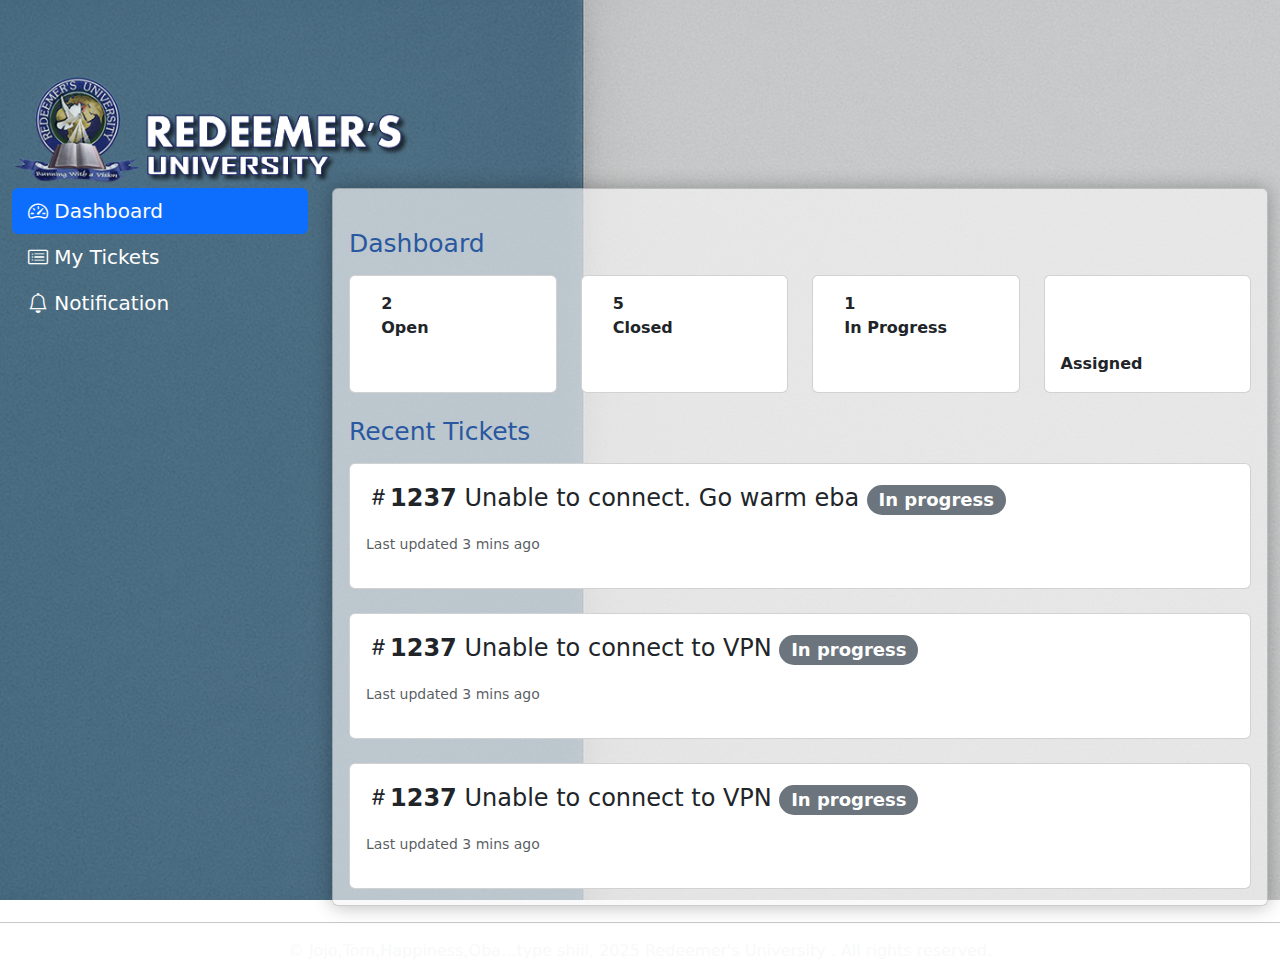
<file: index.html>
<!DOCTYPE html>
<html lang="en">
<head>
  <meta charset="UTF-8" />
  <meta name="viewport" content="width=device-width, initial-scale=1.0"/>
  <title>Dashboard</title>
  <link href="https://cdn.jsdelivr.net/npm/bootstrap@5.3.6/dist/css/bootstrap.min.css" rel="stylesheet" />
  <link rel="stylesheet" href="index.css" />

  <link rel='stylesheet' href='https://cdn-uicons.flaticon.com/2.6.0/uicons-solid-straight/css/uicons-solid-straight.css'>
  <link rel='stylesheet' href='https://cdn-uicons.flaticon.com/2.6.0/uicons-solid-rounded/css/uicons-solid-rounded.css'>
  <link rel='stylesheet' href='https://cdn-uicons.flaticon.com/2.6.0/uicons-solid-rounded/css/uicons-solid-rounded.css'>

</head>
<body class="d-flex flex-column min-vh-100">
  <main class="flex-grow-1">
    <div class="container-fluid">
      <div class="row">
        <div class="col-12">
          <img src="Redeemer's University Logo.png" class="img-fluid" alt="" width="460" height="100">
        </div>
      </div>
      <div class="row">
        <div class="col-md-3">
          <nav class="nav nav-pills flex-column fs-5">
            <a class="nav-link active" aria-current="page" href="index.html"><i class="bi bi-speedometer2"></i> Dashboard</a>
            <a class="nav-link" href="my_tickets.html"><i class="bi bi-card-list"></i> My Tickets</a>
            <a class="nav-link" href="notification.html"><i class="bi bi-bell"></i> Notification</a>
          </nav>
        </div>
        <div class="col">
          <div class="card main-card">
            <div class="card-body">
              <h5 class="card-title txt1 mb-3 mt-4">Dashboard</h5>
              <!--card 4 -->
              <div class="row row-cols-1 row-cols-md-4 g-4">
                <div class="col">
                  <div class="card h-100">
                    <div class="card-body d-flex align-item-start">
                      <i class="fi fi-ss-check-circle fs-1"></i>&nbsp;&nbsp;&nbsp;
                      <p class="card-text fw-bold">
                        2<br>Open
                      </p>
                    </div>
                  </div>
                </div>
                <div class="col">
                  <div class="card h-100">
                    <div class="card-body d-flex align-item-start">
                      <i class="fi fi-ss-check-circle fs-1"></i>&nbsp;&nbsp;&nbsp; 
                      <p class="card-text fw-bold">
                        5<br>Closed
                      </p>
                    </div>
                  </div>
                </div>
                <div class="col">
                  <div class="card h-100">
                    <div class="card-body d-flex align-item-start">
                      <i class="fi fi-sr-arrow-alt-circle-right fs-1"></i>&nbsp;&nbsp;&nbsp;
                      <p class="card-text fw-bold"> 
                        1<br> In Progress
                      </p>
                    </div>
                  </div>
                </div>
                <div class="col">
                  <div class="card h-100">
                    <div class="card-body">
                      <i class="fi fi-sr-circle-user fs-1"></i>&nbsp;&nbsp;&nbsp; 
                      <p class="card-text fw-bold">
                        Assigned
                      </p>
                    </div>
                  </div>
                </div>
              </div>
              <h5 class="card-title txt1 mt-4 mb-3">Recent Tickets</h5>
              <div class="row row-cols-1 row-cols-md-1 g-4">
                <div class="col">
                  <div class="card h-100">
                    <div class="card-body">
                      <p class="card-text fs-4">
                         <span class="fw-bold"><i class="bi bi-hash"></i>1237</span> Unable to connect. Go warm eba <span class="badge text-bg-secondary rounded-pill">In progress</span> <p class="card-text"><small class="text-body-secondary">Last updated 3 mins ago</small></p>
                      </p>
                    </div>
                  </div>
                </div>
                <div class="col">
                  <div class="card h-100">
                    <div class="card-body">
                      <p class="card-text fs-4">
                         <span class="fw-bold"><i class="bi bi-hash"></i>1237</span> Unable to connect to VPN <span class="badge text-bg-secondary rounded-pill">In progress</span> <p class="card-text"><small class="text-body-secondary">Last updated 3 mins ago</small></p>
                      </p>
                    </div>
                  </div>
                </div>
                <div class="col">
                  <div class="card h-100">
                    <div class="card-body">
                      <p class="card-text fs-4">
                         <span class="fw-bold"><i class="bi bi-hash"></i>1237</span> Unable to connect to VPN <span class="badge text-bg-secondary rounded-pill">In progress</span> <p class="card-text"><small class="text-body-secondary">Last updated 3 mins ago</small></p>
                      </p>
                    </div>
                  </div>
                </div>
              </div>
            </div>
          </div>
        </div>
      </div>
    </div>
  </main>
  <hr>
  <footer>
    <div class="container-fluid">
      <div class="row">
        <div class="col text-center">
          <p class="text-light">© Jojo,Tom,Happiness,Oba...type shiii, 2025 Redeemer's University . All rights reserved.</p>
        </div>
      </div>
    </div>
  </footer>


  <link rel="stylesheet" href="https://cdn.jsdelivr.net/npm/bootstrap-icons@1.10.5/font/bootstrap-icons.css" />
</body>
</html>
</file>
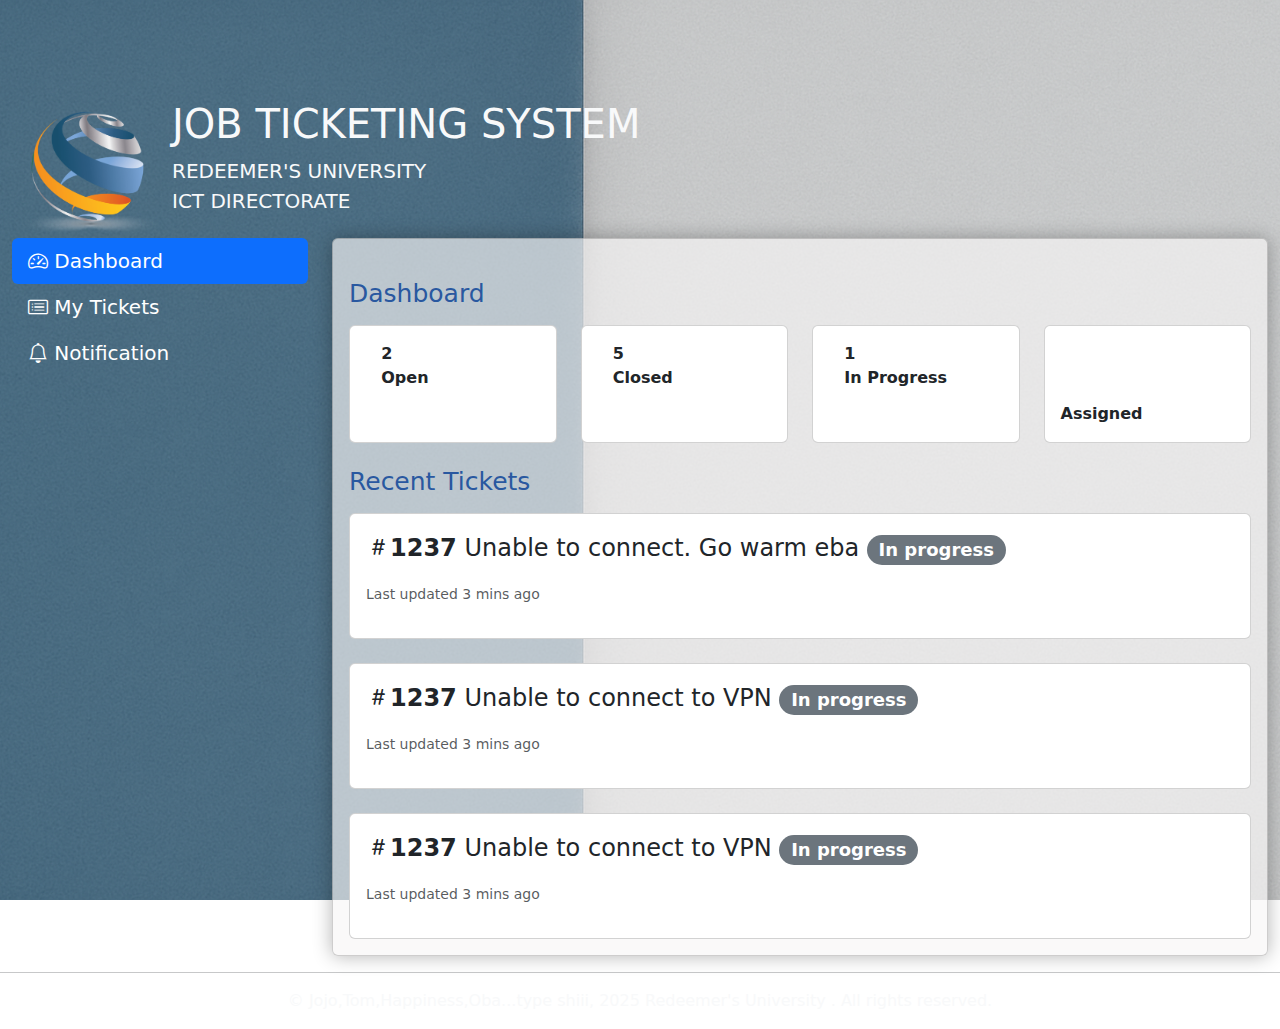
<file: Dashboard.html>
<!DOCTYPE html>
<html lang="en">
<head>
  <meta charset="UTF-8" />
  <meta name="viewport" content="width=device-width, initial-scale=1.0"/>
  <title>Dashboard</title>
  <link href="https://cdn.jsdelivr.net/npm/bootstrap@5.3.6/dist/css/bootstrap.min.css" rel="stylesheet" />
  <link rel="stylesheet" href="Dashboard.css" />

  <link rel='stylesheet' href='https://cdn-uicons.flaticon.com/2.6.0/uicons-solid-straight/css/uicons-solid-straight.css'>
  <link rel='stylesheet' href='https://cdn-uicons.flaticon.com/2.6.0/uicons-solid-rounded/css/uicons-solid-rounded.css'>
  <link rel='stylesheet' href='https://cdn-uicons.flaticon.com/2.6.0/uicons-solid-rounded/css/uicons-solid-rounded.css'>

</head>
<body class="d-flex flex-column min-vh-100">
  <main class="flex-grow-1">
    <div class="container-fluid">
      <div class="row">
        <div class="col-12 d-flex align-item-start">
          <img src="LOG1.png" class="img-fluid" alt="" width="160" height="100">
          <div class="text-light">
            <h1 class="display-6">JOB TICKETING SYSTEM</h1>
            <p class="lead">REDEEMER'S UNIVERSITY <br> ICT DIRECTORATE</p>
          </div>
        </div>
      </div>
      <div class="row">
        <div class="col-md-3">
          <nav class="nav nav-pills flex-column fs-5">
            <a class="nav-link active" aria-current="page" href="Dashboard.html"><i class="bi bi-speedometer2"></i> Dashboard</a>
            <a class="nav-link" href="my_tickets.html"><i class="bi bi-card-list"></i> My Tickets</a>
            <a class="nav-link" href="notification.html"><i class="bi bi-bell"></i> Notification</a>
          </nav>
        </div>
        <div class="col">
          <div class="card main-card">
            <div class="card-body">
              <h5 class="card-title txt1 mb-3 mt-4">Dashboard</h5>
              <!--card 4 -->
              <div class="row row-cols-1 row-cols-md-4 g-4">
                <div class="col">
                  <div class="card h-100">
                    <div class="card-body d-flex align-item-start">
                      <i class="fi fi-ss-check-circle fs-1"></i>&nbsp;&nbsp;&nbsp;
                      <p class="card-text fw-bold">
                        2<br>Open
                      </p>
                    </div>
                  </div>
                </div>
                <div class="col">
                  <div class="card h-100">
                    <div class="card-body d-flex align-item-start">
                      <i class="fi fi-ss-check-circle fs-1"></i>&nbsp;&nbsp;&nbsp; 
                      <p class="card-text fw-bold">
                        5<br>Closed
                      </p>
                    </div>
                  </div>
                </div>
                <div class="col">
                  <div class="card h-100">
                    <div class="card-body d-flex align-item-start">
                      <i class="fi fi-sr-arrow-alt-circle-right fs-1"></i>&nbsp;&nbsp;&nbsp;
                      <p class="card-text fw-bold"> 
                        1<br> In Progress
                      </p>
                    </div>
                  </div>
                </div>
                <div class="col">
                  <div class="card h-100">
                    <div class="card-body">
                      <i class="fi fi-sr-circle-user fs-1"></i>&nbsp;&nbsp;&nbsp; 
                      <p class="card-text fw-bold">
                        Assigned
                      </p>
                    </div>
                  </div>
                </div>
              </div>
              <h5 class="card-title txt1 mt-4 mb-3">Recent Tickets</h5>
              <div class="row row-cols-1 row-cols-md-1 g-4">
                <div class="col">
                  <div class="card h-100">
                    <div class="card-body">
                      <p class="card-text fs-4">
                         <span class="fw-bold"><i class="bi bi-hash"></i>1237</span> Unable to connect. Go warm eba <span class="badge text-bg-secondary rounded-pill">In progress</span> <p class="card-text"><small class="text-body-secondary">Last updated 3 mins ago</small></p>
                      </p>
                    </div>
                  </div>
                </div>
                <div class="col">
                  <div class="card h-100">
                    <div class="card-body">
                      <p class="card-text fs-4">
                         <span class="fw-bold"><i class="bi bi-hash"></i>1237</span> Unable to connect to VPN <span class="badge text-bg-secondary rounded-pill">In progress</span> <p class="card-text"><small class="text-body-secondary">Last updated 3 mins ago</small></p>
                      </p>
                    </div>
                  </div>
                </div>
                <div class="col">
                  <div class="card h-100">
                    <div class="card-body">
                      <p class="card-text fs-4">
                         <span class="fw-bold"><i class="bi bi-hash"></i>1237</span> Unable to connect to VPN <span class="badge text-bg-secondary rounded-pill">In progress</span> <p class="card-text"><small class="text-body-secondary">Last updated 3 mins ago</small></p>
                      </p>
                    </div>
                  </div>
                </div>
              </div>
            </div>
          </div>
        </div>
      </div>
    </div>
  </main>
  <hr>
  <footer>
    <div class="container-fluid">
      <div class="row">
        <div class="col text-center">
          <p class="text-light">© Jojo,Tom,Happiness,Oba...type shiii, 2025 Redeemer's University . All rights reserved.</p>
        </div>
      </div>
    </div>
  </footer>


  <link rel="stylesheet" href="https://cdn.jsdelivr.net/npm/bootstrap-icons@1.10.5/font/bootstrap-icons.css" />
</body>
</html>
</file>
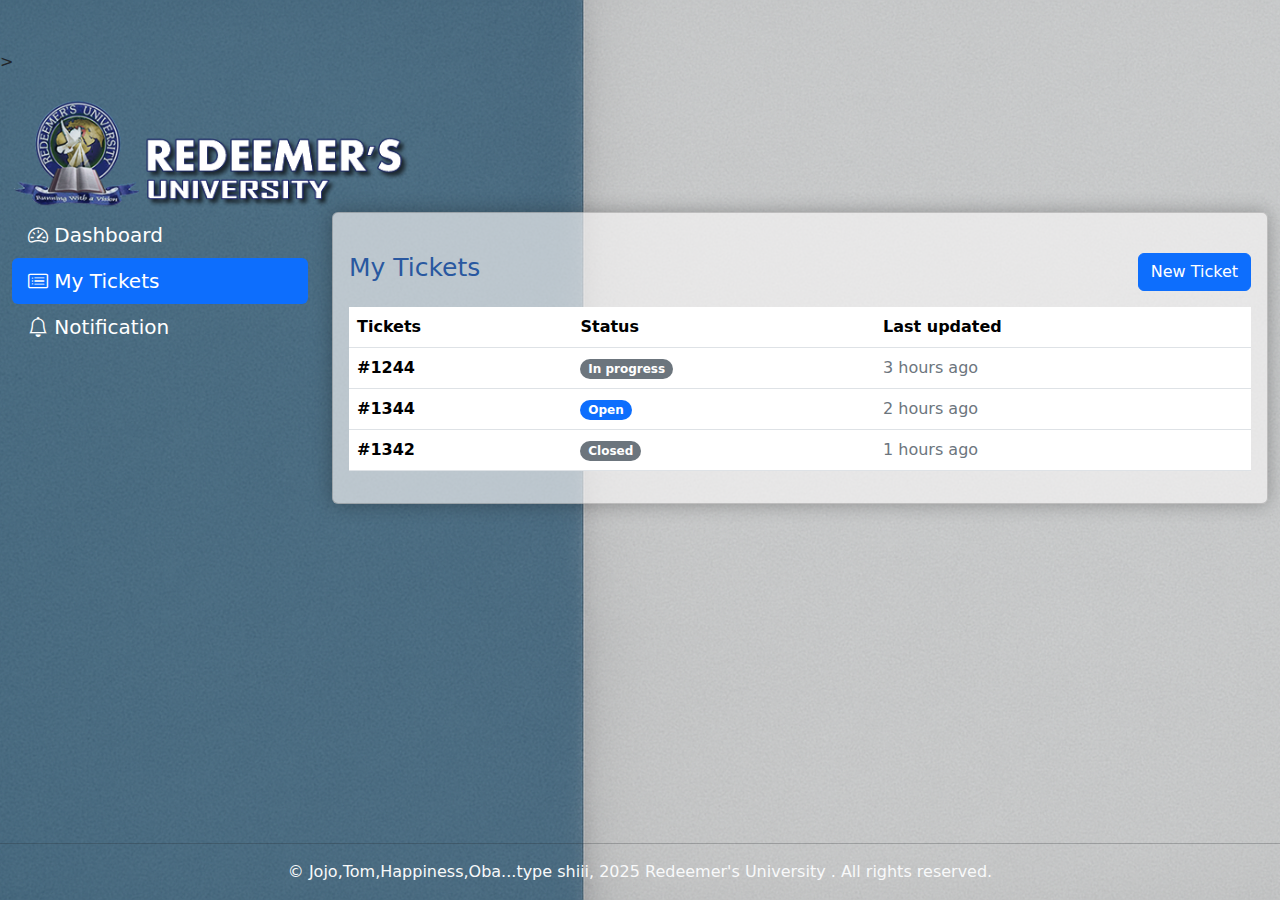
<file: my_tickets.html>
<!DOCTYPE html>
<html lang="en">
<head>
  <meta charset="UTF-8" />
  <meta name="viewport" content="width=device-width, initial-scale=1.0"/>
  <title>my tickets</title>
  <link href="https://cdn.jsdelivr.net/npm/bootstrap@5.3.6/dist/css/bootstrap.min.css" rel="stylesheet" />
  <link rel="stylesheet" href="my_tickets.css" />

  <link rel='stylesheet' href='https://cdn-uicons.flaticon.com/2.6.0/uicons-solid-straight/css/uicons-solid-straight.css'>
  <link rel='stylesheet' href='https://cdn-uicons.flaticon.com/2.6.0/uicons-solid-rounded/css/uicons-solid-rounded.css'>
  <link rel='stylesheet' href='https://cdn-uicons.flaticon.com/2.6.0/uicons-solid-rounded/css/uicons-solid-rounded.css'>
  <link rel='stylesheet' href='https://cdn-uicons.flaticon.com/2.6.0/uicons-solid-rounded/css/uicons-solid-rounded.css'>

</head>
<body class="d-flex flex-column min-vh-100">
    <main class="flex-grow-1">>    
        <div class="container-fluid">
            <div class="row">
                <div class="col-12">
                    <img src="Redeemer's University Logo.png" class="img-fluid" alt="" width="460" height="100">
                </div>
            </div>
            <div class="row">
                <div class="col-md-3">
                    <nav class="nav nav-pills flex-column fs-5">
                        <a class="nav-link" aria-current="page" href="index.html"><i class="bi bi-speedometer2"></i> Dashboard</a>
                        <a class="nav-link active" href="my_tickets.html"><i class="bi bi-card-list"></i> My Tickets</a>
                        <a class="nav-link" href="notification.html"><i class="bi bi-bell"></i> Notification</a>
                    </nav>
                </div>
                <div class="col">
                    <div class="card main-card">
                        <div class="card-body">
                            <div class="d-flex justify-content-between align-items-center mb-3 mt-4">
                                <h5 class="card-title txt1">My Tickets</h5>
                                <a href="#"> 
                                    <button class="btn btn-primary">
                                        New Ticket
                                    </button>
                                </a>
                            </div>
                            <table class="table table-hover">
                                <thead>
                                    <tr>
                                        <th scope="col">Tickets</th>
                                        <th scope="col">Status</th>
                                        <th scope="col">Last updated</th>
                                    </tr>
                                </thead>
                                <tbody>
                                    <tr>
                                        <th scope="row">#1244</th>
                                        <td><span class="badge text-bg-secondary rounded-pill">In progress</span></td>
                                        <td class="text-secondary">3 hours ago</td>
                                    </tr>
                                    <tr>
                                        <th scope="row">#1344</th>
                                            <td><span class="badge text-bg-primary rounded-pill">Open</span></td>
                                            <td class="text-secondary">2 hours ago</td>
                                    </tr>
                                    <tr>
                                        <th scope="row">#1342</th>
                                        <td><span class="badge text-bg-secondary rounded-pill">Closed</span></td>
                                        <td class="text-secondary">1 hours ago</td>
                                    </tr>
                                </tbody>
                            </table>
                        </div>
                    </div>
                </div>
            </div>
        </div>
    </main>
  
  <hr>

  <footer>
    <div class="container-fluid">
      <div class="row">
        <div class="col text-center">
            <p class="text-light">© Jojo,Tom,Happiness,Oba...type shiii, 2025 Redeemer's University . All rights reserved.</p>
        </div>
      </div>
    </div>
  </footer>


  <link rel="stylesheet" href="https://cdn.jsdelivr.net/npm/bootstrap-icons@1.10.5/font/bootstrap-icons.css" />
</body>
</html>
</file>
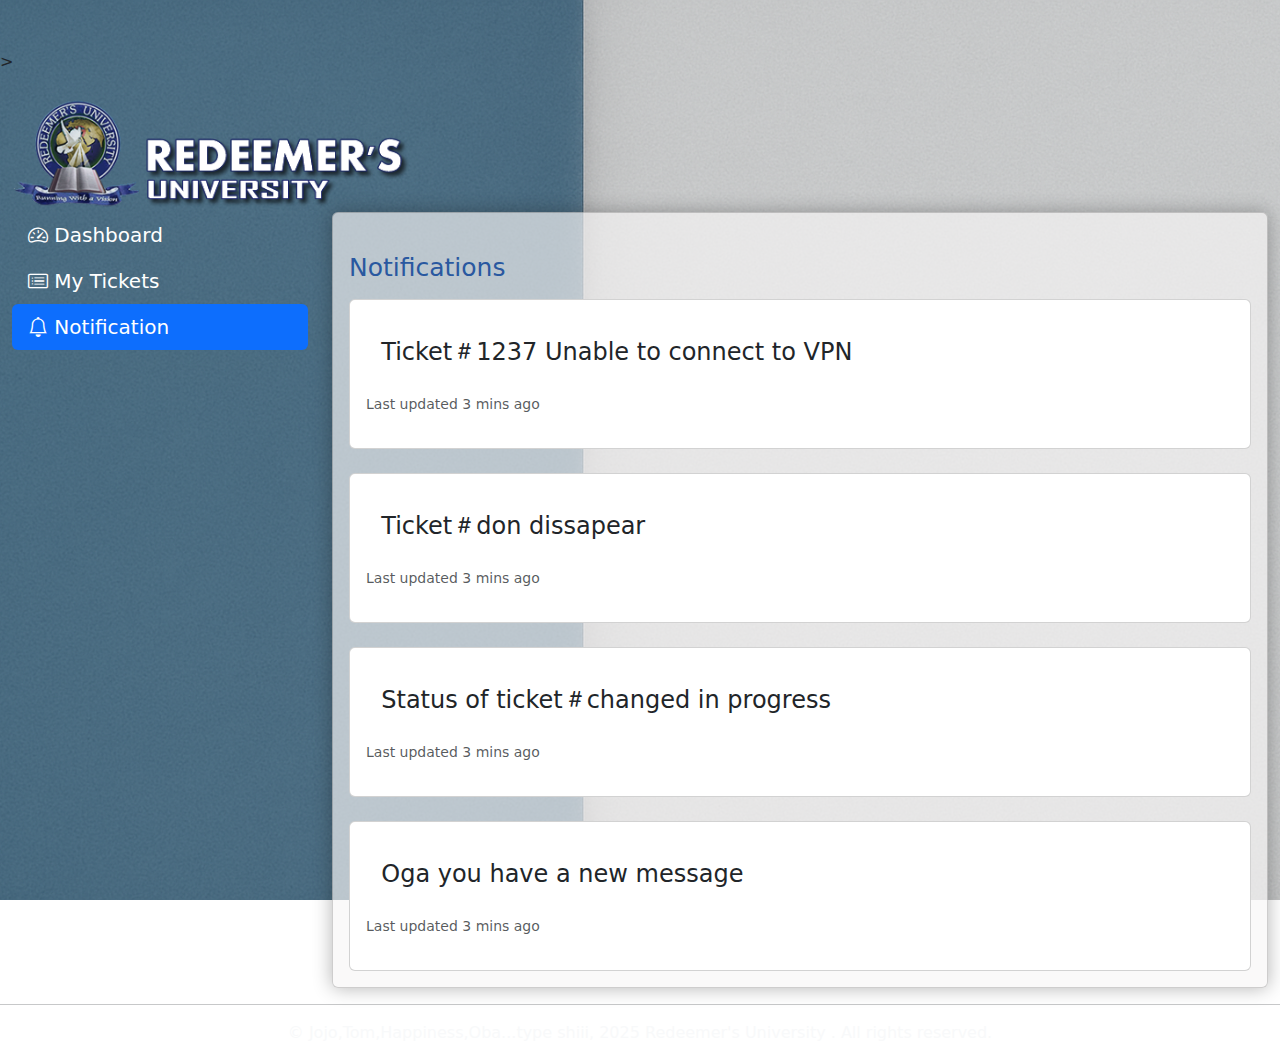
<file: notification.html>
<!DOCTYPE html>
<html lang="en">
<head>
  <meta charset="UTF-8" />
  <meta name="viewport" content="width=device-width, initial-scale=1.0"/>
  <title>Notifications</title>
  <link href="https://cdn.jsdelivr.net/npm/bootstrap@5.3.6/dist/css/bootstrap.min.css" rel="stylesheet" />
  <link rel="stylesheet" href="notification.css" />

  <link rel='stylesheet' href='https://cdn-uicons.flaticon.com/2.6.0/uicons-solid-straight/css/uicons-solid-straight.css'>
  <link rel='stylesheet' href='https://cdn-uicons.flaticon.com/2.6.0/uicons-solid-rounded/css/uicons-solid-rounded.css'>
  <link rel='stylesheet' href='https://cdn-uicons.flaticon.com/2.6.0/uicons-solid-rounded/css/uicons-solid-rounded.css'>
  <link rel='stylesheet' href='https://cdn-uicons.flaticon.com/2.6.0/uicons-solid-rounded/css/uicons-solid-rounded.css'>

</head>
<body class="d-flex flex-column min-vh-100">
    <main class="flex-grow-1">>
        <div class="container-fluid">
            <div class="row">
                <div class="col-12">
                    <img src="Redeemer's University Logo.png" class="img-fluid" alt="" width="460" height="100">
                    <!-- <div class="text-light">
                        <h1 class="display-6">JOB TICKETING SYSTEM</h1>
                        <p class="lead">REDEEMER'S UNIVERSITY <br> ICT DIRECTORATE</p>
                    </div> -->
                </div>
            </div>
            <div class="row">
                <div class="col-md-3">
                    <nav class="nav nav-pills flex-column fs-5">
                        <a class="nav-link" aria-current="page" href="index.html"><i class="bi bi-speedometer2"></i> Dashboard</a>
                        <a class="nav-link" href="my_tickets.html"><i class="bi bi-card-list"></i> My Tickets</a>
                        <a class="nav-link active" href="notification.html"><i class="bi bi-bell"></i> Notification</a>
                    </nav>
                </div>
                <div class="col">
                    <div class="card main-card">
                        <div class="card-body">
                            <h5 class="card-title txt1 mb-3 mt-4">Notifications</h5>
                            <div class="row row-cols-1 row-cols-md-1 g-4">
                                <div class="col">
                                    <div class="card h-100">
                                        <div class="card-body">
                                            <p class="card-text fs-4">
                                                <i class="fi fi-ss-check-circle fs-1"></i>&nbsp; Ticket<i class="bi bi-hash"></i>1237 Unable to connect to VPN <p class="card-text"><small class="text-body-secondary">Last updated 3 mins ago</small></p>
                                            </p>
                                        </div>
                                    </div>
                                </div>
                                <div class="col">
                                    <div class="card h-100">
                                        <div class="card-body">
                                            <p class="card-text fs-4">
                                                <i class="fi fi-sr-circle-user fs-1"></i>&nbsp; Ticket<i class="bi bi-hash"></i>don dissapear<p class="card-text"><small class="text-body-secondary">Last updated 3 mins ago</small></p>
                                            </p>
                                        </div>
                                    </div>
                                </div>
                                <div class="col">
                                    <div class="card h-100">
                                        <div class="card-body">
                                            <p class="card-text fs-4">
                                                <i class="fi fi-sr-arrow-alt-circle-right fs-1"></i>&nbsp; Status of ticket<i class="bi bi-hash"></i>changed in progress <p class="card-text"><small class="text-body-secondary">Last updated 3 mins ago</small></p>
                                            </p>
                                        </div>
                                    </div>
                                </div>
                                <div class="col">
                                    <div class="card h-100">
                                        <div class="card-body">
                                            <p class="card-text fs-4">
                                                <i class="fi fi-sr-envelope fs-1"></i>&nbsp; Oga you have a new message <p class="card-text"><small class="text-body-secondary">Last updated 3 mins ago</small></p>
                                            </p>
                                        </div>
                                    </div>
                                </div>
                            </div>
                        </div>
                    </div>
                </div>
            </div>
        </div>
    </main>
    <hr>
    <footer>
    <div class="container-fluid">
        <div class="row">
            <div class="col text-center">
            <p class="text-light">© Jojo,Tom,Happiness,Oba...type shiii, 2025 Redeemer's University . All rights reserved.</p>
            </div>
        </div>
        </div>
    </footer>


  <link rel="stylesheet" href="https://cdn.jsdelivr.net/npm/bootstrap-icons@1.10.5/font/bootstrap-icons.css" />
</body>
</html>
</file>
<file: index.css>
body {
    padding-top: 50px;
    background-image: url("proj_bg.png");
    background-repeat: no-repeat;
    background-position: center;
    background-size: cover;
    background-attachment: fixed;
}

.nav-pills .nav-link {
  color: white;
}

.nav-pills .nav-link.active {
  background-color: #0d6efd; 
  color: #fff !important;
}

.main-card {
    background-color: rgba(248, 246, 246, 0.658);
    box-shadow: 0 0 19px rgba(0, 0, 0, 0.3);
}
.txt1 {
    color: #2958a0;
    font-size: 25px;
}
</file>
<file: Dashboard.css>
body {
    padding-top: 100px;
    background-image: url("proj_bg.png");
    background-repeat: no-repeat;
    background-position: center;
    background-size: cover;
    background-attachment: fixed;
}

.nav-pills .nav-link {
  color: white;
}

.nav-pills .nav-link.active {
  background-color: #0d6efd; 
  color: #fff !important;
}

.main-card {
    background-color: rgba(248, 246, 246, 0.658);
    box-shadow: 0 0 19px rgba(0, 0, 0, 0.3);
}
.txt1 {
    color: #2958a0;
    font-size: 25px;
}
</file>
<file: my_tickets.css>
body {
    padding-top: 50px;
    background-image: url("proj_bg.png");
    background-repeat: no-repeat;
    background-position: center;
    background-size: cover;
    background-attachment: fixed;
}

.nav-pills .nav-link {
  color: white;
}

.nav-pills .nav-link.active {
  background-color: #0d6efd; 
  color: #fff !important;
}

.main-card {
    background-color: rgba(248, 246, 246, 0.658);
    box-shadow: 0 0 19px rgba(0, 0, 0, 0.3);
}
.txt1 {
    color: #2958a0;
    font-size: 25px;
}
</file>
<file: notification.css>
body {
    padding-top: 50px;
    background-image: url("proj_bg.png");
    background-repeat: no-repeat;
    background-position: center;
    background-size: cover;
    background-attachment: fixed;
}

.nav-pills .nav-link {
  color: white;
}

.nav-pills .nav-link.active {
  background-color: #0d6efd; 
  color: #fff !important;
}

.main-card {
    background-color: rgba(248, 246, 246, 0.658);
    box-shadow: 0 0 19px rgba(0, 0, 0, 0.3);
}
.txt1 {
    color: #2958a0;
    font-size: 25px;
}
</file>
